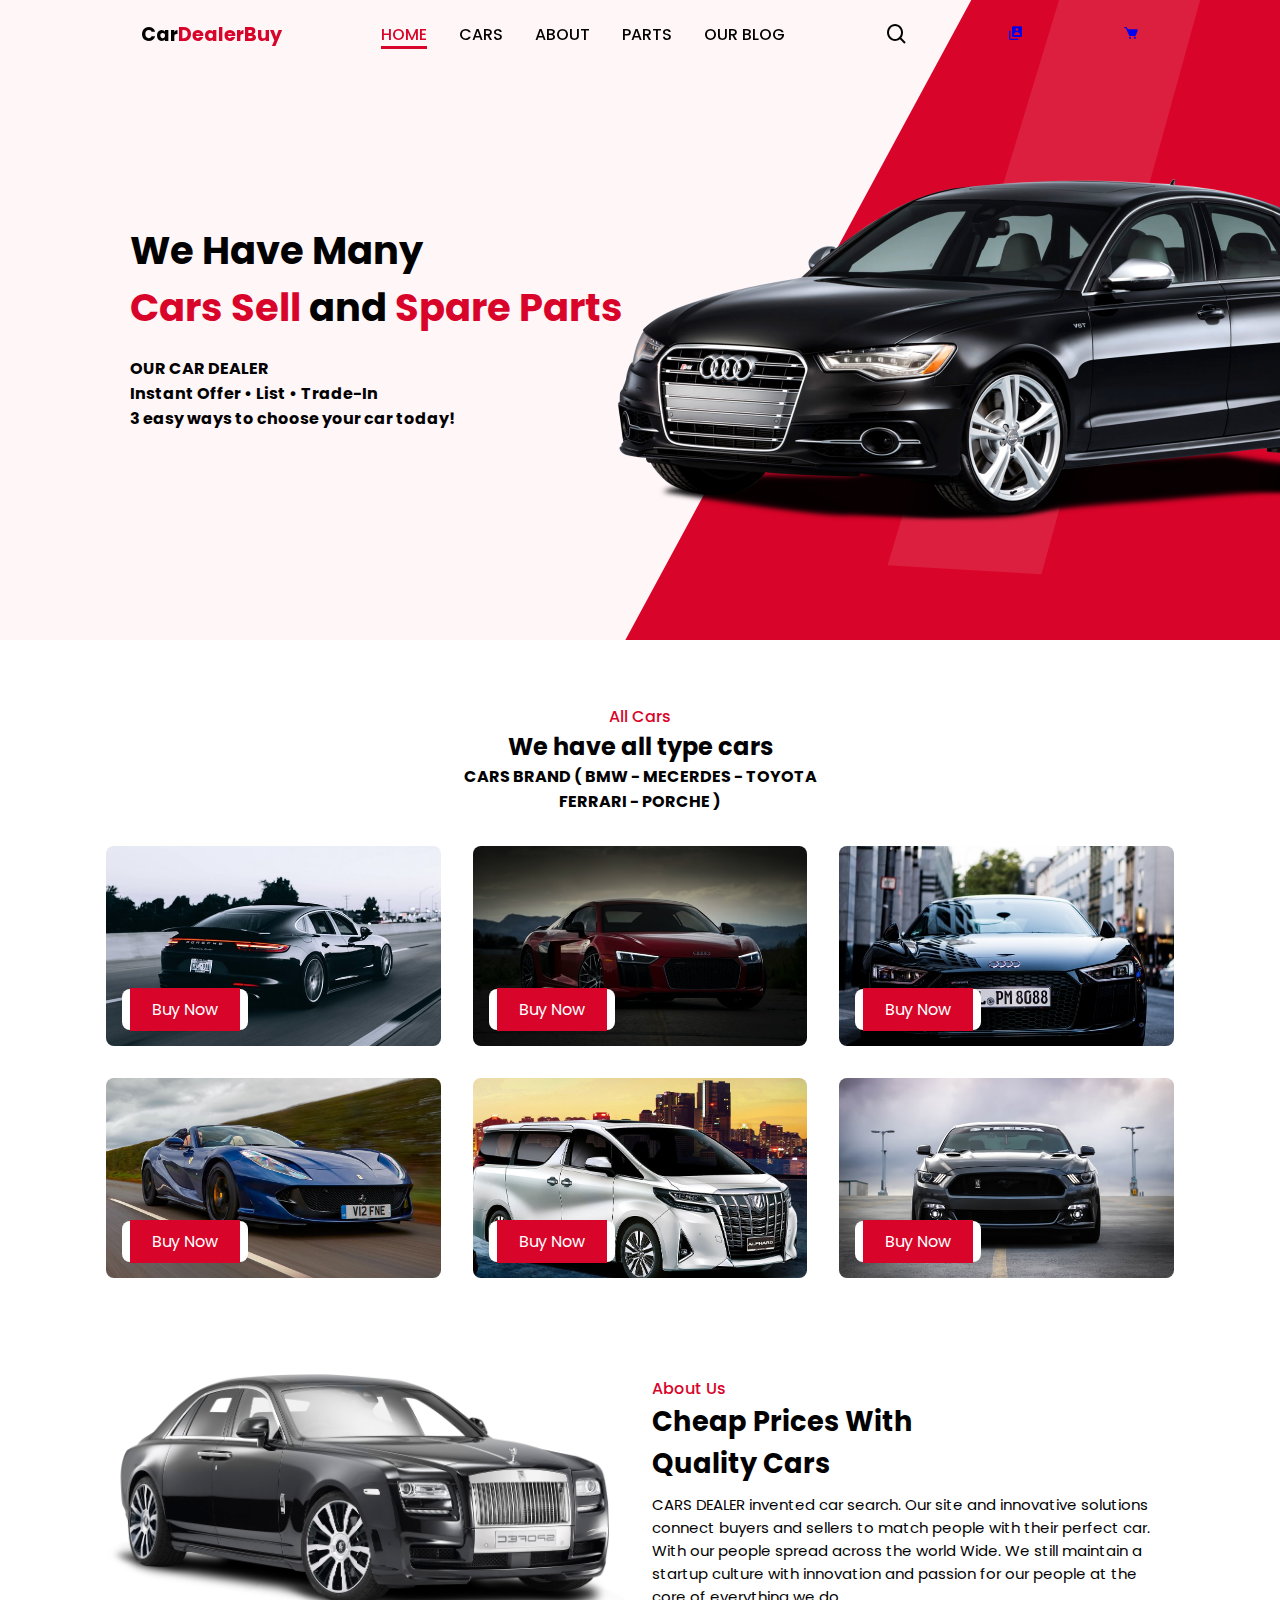
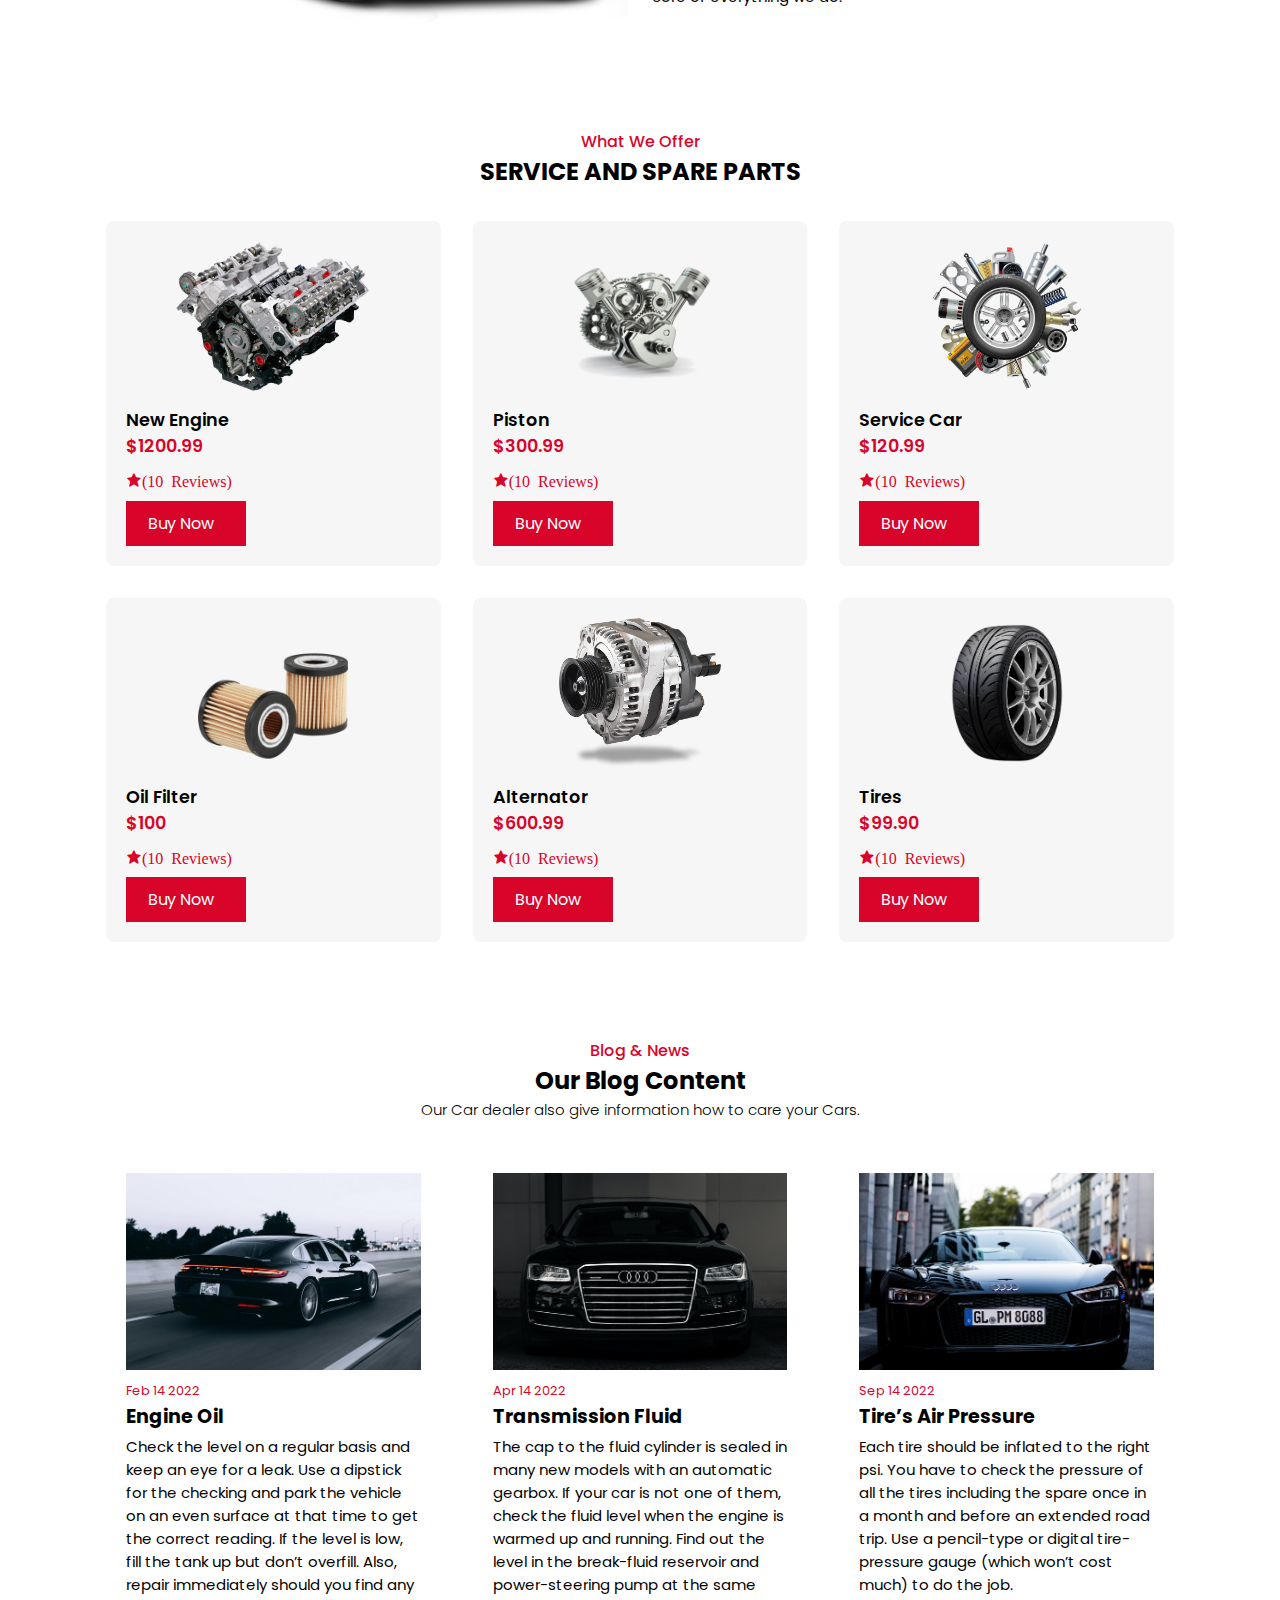
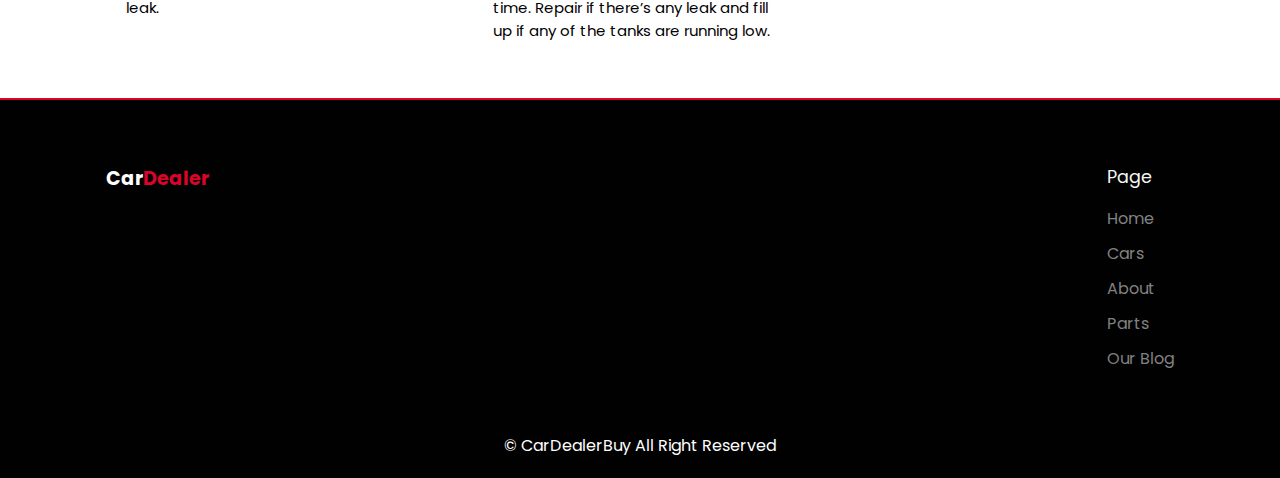
<file: index.html>
<!DOCTYPE html>
<html lang="en">
<head>
    <meta charset="UTF-8">
    <meta http-equiv="X-UA-Compatible" content="IE=edge">
    <meta name="viewport" content="width=device-width, initial-scale=1.0">
    <title>CarDealerBuy</title>
    <!-- Link To CSS -->
    <link rel="stylesheet" href="style.css">
    <!-- Box Icons -->
    <link href='https://unpkg.com/boxicons@2.1.4/css/boxicons.min.css' rel='stylesheet'>
</head>
<body>
    <!-- Navbar -->
    <header>
        <!-- Nav Container -->
        <div class="nav container">
            <!-- Menu Icon -->
            <i class='bx bx-menu' id="menu-icon"></i>
            <!-- Logo -->
            <a href="#" class="logo">Car<span>DealerBuy</span></a>
            <!-- Nav List -->
            <ul class="navbar">
                <li><a href="#home" class="active">Home</a></li>
                <li><a href="#cars">Cars</a></li>
                <li><a href="#about">About</a></li>
                <li><a href="#parts">Parts</a></li>
                <li><a href="#blog">Our Blog</a></li>
            </ul>
            <!--Search Icon -->
            <i class='bx bx-search' id="search-icon"></i>
            <!-- Search Box -->
            <div class="search-box container">
                <input type="search" name="" id="" placeholder="Search here...">
            </div>
            <!-- user account detail-->
            <div class="user-account detail">
                <a href='html form.html' i class='bx bxs-user-account' id="user-account"></a>
            </div>
            <!-- Add Cart -->
            <div class="Add Cart">
                <a href='store.html' i class='bx bxs-cart' id="user-account"></a>

        </div>
    </header>
    <!-- Home -->
    <section class="home" id="home">
        <div class="home-text">
            <h1>We Have Many <br> <span>Cars Sell</span> and <span>Spare Parts</span></h1>
            <p><h4>OUR CAR DEALER <br>Instant Offer • List • Trade-In <br>
                3 easy ways to choose your car today!<h4></p>
        </div>
    </section>
    <!-- Cars Section -->
    <section class="cars" id="cars">
        <div class="heading">
            <span>All Cars</span>
            <h2>We have all type cars</h2>
            <p><h4>CARS BRAND ( BMW - MECERDES - TOYOTA <BR> FERRARI - PORCHE )<h4></p>
        </div>
        <!-- Cars Container -->
        <div class="cars-container container">
            <!-- Box 1 -->
            <div class="box">
                <img src="img/car1.jpg" alt="">
                <h2><a href="store.html" class="btn">Buy Now</a></h2>
                
            </div>
            <!-- Box 2 -->
            <div class="box">
                <img src="img/car2.jpg" alt="">
                <h2><a href="store.html" class="btn">Buy Now</a></h2>
            </div>
            <!-- Box 3 -->
            <div class="box">
                <img src="img/car3.jpg" alt="">
                <h2><a href="store.html" class="btn">Buy Now</a></h2>
            </div>
            <!-- Box 4 -->
            <div class="box">
                <img src="img/ferrari.jpg" alt="">
                <h2><a href="store.html" class="btn">Buy Now</a></h2>
            </div>
            <!-- Box 5 -->
            <div class="box">
                <img src="img/toyota-my-alphard-overview-1200x1200.jpg" alt="">
                <h2><a href="store.html" class="btn">Buy Now</a></h2>
            </div>
            <!-- Box 6 -->
            <div class="box">
                <img src="img/car6.jpg" alt="">
                <h2><a href="store.html" class="btn">Buy Now</a></h2>
            </div>
        </div>
    </section>
    <!-- About -->
    <section class="about container" id="about">
        <div class="about-img">
            <img src="img/about.png" alt="">
        </div>
            <div class="about-text">
            <span>About Us</span>
            <h2>Cheap Prices With <br>Quality Cars</h2>
            <p> CARS DEALER invented car search. Our site and innovative solutions connect buyers and sellers to match people with their perfect car. With our people spread across the world Wide. We still maintain a startup culture with innovation and passion for our people at the core of everything we do.</p>
        </div>
    </section>
    <!-- Parts Section -->
    <section class="parts" id="parts">
        <div class="heading">
            <span>What We Offer</span>
            <h2>SERVICE AND SPARE PARTS</h2>
        </div>
        <!-- Parts Container -->
        <div class="parts-container container">
            <!-- Box 1 -->
            <div class="box">
                <img src="img/part1.png" alt="">
                <h3>New Engine</h3>
                <span>$1200.99</span>
                <i class='bx bxs-star'>(10 Reviews)</i>
                <a href="store.html" class="btn">Buy Now</a>
            </div>
            <!-- Box 2 -->
            <div class="box">
                <img src="img/part2.png" alt="">
                <h3>Piston</h3>
                <span>$300.99</span>
                <i class='bx bxs-star'>(10 Reviews)</i>
                <a href="store.html" class="btn">Buy Now</a>
            </div>
            <!-- Box 3 -->
            <div class="box">
                <img src="img/part3.png" alt="">
                <h3>Service Car</h3>
                <span>$120.99</span>
                <i class='bx bxs-star'>(10 Reviews)</i>
                <a href="store.html" class="btn">Buy Now</a>
            </div>
            <!-- Box 4 -->
            <div class="box">
                <img src="img/part4.png" alt="">
                <h3>Oil Filter</h3>
                <span>$100</span>
                <i class='bx bxs-star'>(10 Reviews)</i>
                <a href="store.html" class="btn">Buy Now</a>
            </div>
            <!-- Box 5 -->
            <div class="box">
                <img src="img/part5.png" alt="">
                <h3>Alternator</h3>
                <span>$600.99</span>
                <i class='bx bxs-star'>(10 Reviews)</i>
                <a href="store.html" class="btn">Buy Now</a>
            </div>
            <!-- Box 6 -->
            <div class="box">
                <img src="img/part6.png" alt="">
                <h3>Tires</h3>
                <span>$99.90</span>
                <i class='bx bxs-star'>(10 Reviews)</i>
                <a href="store.html" class="btn">Buy Now</a>
            </div>
        </div>
    </section>
    <!-- Blog Container -->
    <section class="blog" id="blog">
        <div class="heading">
            <span>Blog & News</span>
            <h2>Our Blog Content</h2>
            <p>Our Car dealer also give information how to care your Cars.</p>
        </div>
        <!-- Blog Container -->
        <div class="blog-container container">
            <!-- Box 1 -->
            <div class="box">
                <img src="img/car1.jpg" alt="">
                <span>Feb 14 2022</span>
                <h3>Engine Oil</h3>
                <p>Check the level on a regular basis and keep an eye for a leak. Use a dipstick for the checking and park the vehicle on an even surface at that time to get the correct reading. If the level is low, fill the tank up but don’t overfill. Also, repair immediately should you find any leak.</p>
            </div>
            <!-- Box 2 -->
            <div class="box">
                <img src="img/car4.jpg" alt="">
                <span>Apr 14 2022</span>
                <h3>Transmission Fluid</h3>
                <p>The cap to the fluid cylinder is sealed in many new models with an automatic gearbox. If your car is not one of them, check the fluid level when the engine is warmed up and running. Find out the level in the break-fluid reservoir and power-steering pump at the same time. Repair if there’s any leak and fill up if any of the tanks are running low.</p>
            </div>
            <!-- Box 3 -->
            <div class="box">
                <img src="img/car3.jpg" alt="">
                <span>Sep 14 2022</span>
                <h3>Tire’s Air Pressure</h3>
                <p>Each tire should be inflated to the right psi. You have to check the pressure of all the tires including the spare once in a month and before an extended road trip. Use a pencil-type or digital tire-pressure gauge (which won’t cost much) to do the job.</p>
            </div>
        </div>
    </section>
    <!-- Footer -->
    <section class="footer">
        <div class="footer-container container">
            <div class="footer-box">
                <a href="#" class="logo">Car<span>Dealer</span></a>
            </div>
            <div class="footer-box">
                <h3>Page</h3>
                <a href="#">Home</a>
                <a href="#">Cars</a>
                <a href="#">About</a>
                <a href="#">Parts</a>
                <a href="#">Our Blog</a>
            </div>
            
        </div>
    </section>
    <!-- Copyright -->
    <div class="copyright">
        <p>&#169 CarDealerBuy All Right Reserved</p>
    </div>
    <!-- Link To Js -->
    <script src="main.js"></script>

</body>
</html>
</file>
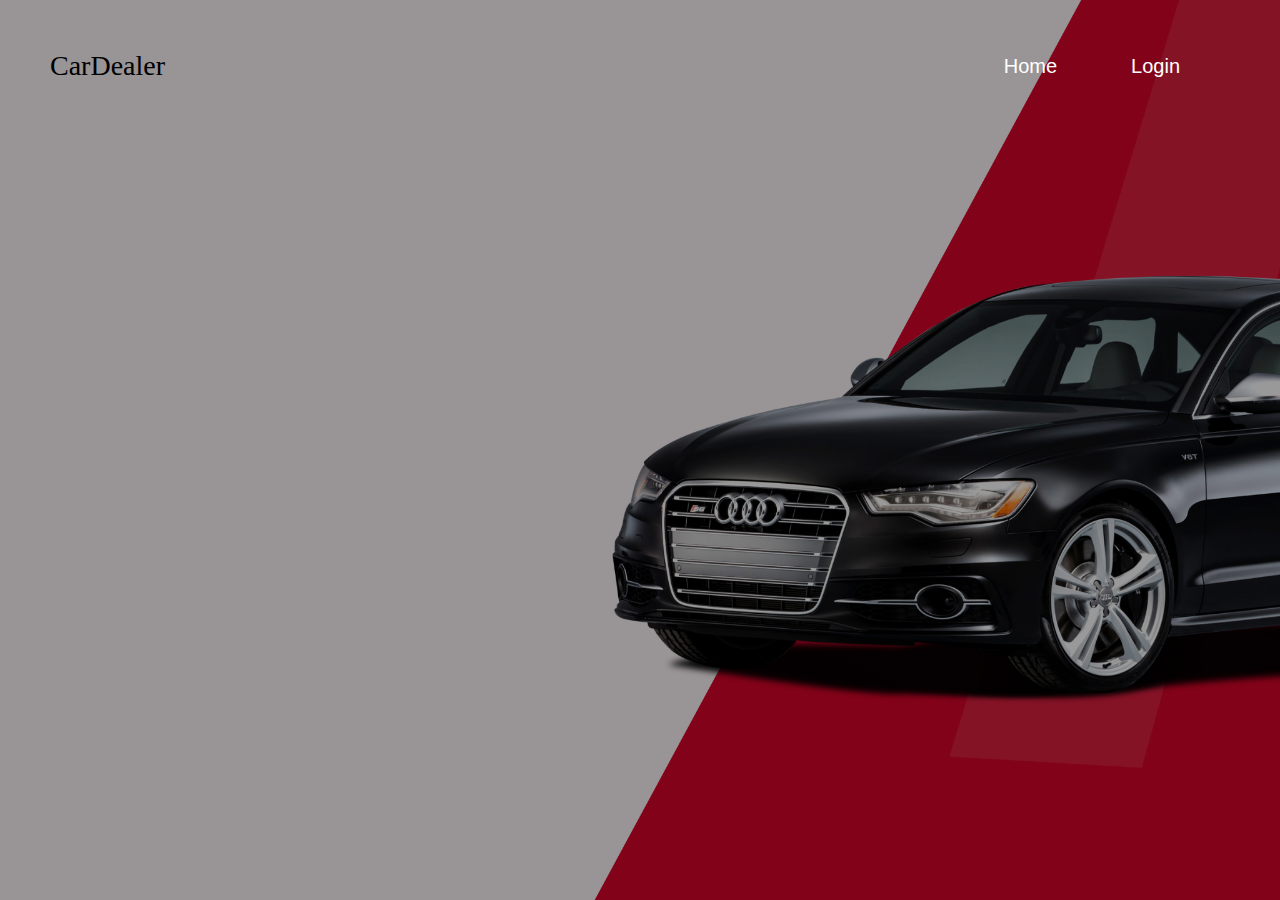
<file: html form.html>
<!DOCTYPE html>
<html lang="en">
<head>
    <meta charset="UTF-8">
    <title>Account User</title>
    <link rel="stylesheet" href="style2.css">
    <!---we had linked our css file----->
</head>
<body>
    <div class="full-page">
        <div class="navbar">
            <div>
                <a href='index.html'>CarDealer</a>
            </div>
            <nav>
                <ul id='MenuItems'>
                    <li><a href='index.html'>Home</a></li>
                    <li><button class='loginbtn' onclick="document.getElementById('login-form').style.display='block'" style="width:auto;">Login</button></li>
                </ul>
            </nav>
        </div>
        <div id='login-form'class='login-page'>
            <div class="form-box">
                <div class='button-box'>
                    <div id='btn'></div>
                    <button type='button'onclick='login()'class='toggle-btn'>Log In</button>
                    <button type='button'onclick='register()'class='toggle-btn'>SignUp</button>
                </div>
                <form id='login' class='input-group-login'>
                    <input type='text'class='input-field'placeholder='Email Id'required>
		            <input type='password'class='input-field'placeholder='Enter Password'required>
		            <input type='checkbox'class='check-box'>Remember Password</i>
		            <button type='submit'class="submit-btn">Log in</button> 
		        </form>
		        <form id='register' class='input-group-register'>
		            <input type='text'class='input-field'placeholder='First Name' required>
		            <input type='text'class='input-field'placeholder='Last Name ' required>
		            <input type='email'class='input-field'placeholder='Email Id' required>
		            <input type='password'class='input-field'placeholder='Enter Password' required>
		            <input type='password'class='input-field'placeholder='Confirm Password'  required>
		            <input type='checkbox'class='check-box'>I agree to the terms and conditions</i>
                    <button type='submit'class="submit-btn">Register</button>
	         </form>
            </div>
        </div>         
    </div>
    <!--the first script code is for login and registeration form to move correctly-->
    <script>
         var x=document.getElementById('login');
         var y=document.getElementById('register');
         var z=document.getElementById('btn');
         function register()
        {
           x.style.left='-400px';
           y.style.left='50px';
           z.style.left='110px';
        }
        function login()
    {
        x.style.left='50px';
        y.style.left='450px';
        z.style.left='0px';
    }
    </script>
    <!--this code is for the when you click out the login or registration page-->
    <script>
      var modal = document.getElementById('login-form');{
         let x = "HelloWorld@gmail.com";
         let y = "12345"
         let z = "HelloWorld"
         if(form.email.value == x && form.pwd.value == y && form.username.value == z){
            alert("You Have Successfully Register!")
            window.open('index.html', '_self')
         }
         else{
            alert("Error! Please Enter A Correct Info")
            return;
         }
        }
    </script>
</body>
</html>
</file>
<file: style.css>
/* Google Fonts */
@import url('https://fonts.googleapis.com/css2?family=Poppins:wght@300;400;500;600;700&display=swap');
*{
   font-family: 'Poppins', sans-serif;
   margin: 0;
   padding: 0;
   scroll-padding-top: 1rem;
   scroll-behavior: smooth;
   list-style: none;
   text-decoration: none;
   box-sizing: border-box;
}
/* Variables */
:root {
 --main-color:#d90429 ;
 --text-color:#020102;
 --bg-color: #fff ;
}
/* custom Scroll Bar */
html::-webkit-scrollbar {
    width: 0.5rem;
    background: transparent;
}
html::-webkit-scrollbar-thumb {
    border-radius: 5rem;
    background: var(--text-color);
}
section {
    padding: 4rem 0 2rem;
}
img {
    width: 100%;
}
body {
   color: var(--text-color); 
}
.container {
    max-width: 1068px;
    margin-left: auto;
    margin-right: auto;
}
header {
    display: block;
    width: 100%;
    position: fixed;
    top: 0;
    left: 0;
    z-index: 100;
}
header.shadow {
    background: var(--bg-color); 
    box-shadow: 4px 4px 20px rgb(15 54 55 /10%);
    transition: 0.5s ease;
}
header.shadow #search-icon {
    color: var(--text-color);
}
.nav {
    display: flex;
    align-items: center;
    justify-content: space-between;
    padding: 20px 35px;
}
#menu-icon {
    font-size: 24px;
    cursor: pointer;
    color: var(--text-color);
    display: none;
}
.logo {
    font-size: 1.2rem;
    font-weight: 700;
    color: var(--text-color);
}
.logo span {
    color: var(--main-color);
}
.navbar {
    display: flex;
    column-gap: 2rem;
}
.navbar a{
    color: var(--text-color);
    font-size: 1rem;
    text-transform: uppercase;
    font-weight: 500;
}
.navbar a:hover,
.navbar .active{
    color: var(--main-color);
    border-bottom: 3px solid var(--main-color);
}
#search-icon{
    font-size: 24px;
    cursor: pointer;
    color: var(--text-color);
}
.search-box {
    position: absolute;
    top: 100%;
    right: 0;
    left: 0;
    background: var(--bg-color);
    box-shadow: 4px 4px 20px rgb(15 54 55 / 10%);
    border: 1px solid var(--main-color);
    border-radius: 0.5rem;
    clip-path: circle(0% at 100% 0%);
}
.search-box.active{
    clip-path: circle(144% at 100% 0%);
    transition: 0.4s
}
.search-box input{
    width: 100%;
    padding: 20px;
    border: none;
    outline: none;
    background: transparent;
    font-size: 1rem;
}
.home{
    max-width: 1300px;
    margin: auto;
    width: 100%;
    min-height: 640px;
    display: flex;
    align-items: center;
    background: url(img/Background-home.png);
    background-repeat: no-repeat;
    background-size: cover;
    background-position: center left;
}
.home-text{
    padding-left: 130px;
}
.home-text h1{
    font-size: 2.4rem;
}
.home-text span{
    color: var(--main-color);
}
.home-text p {
    font-size: 0.938rem;
    font-weight: 300;
    margin: 0.5rem 0 1.2rem;
}
.btn{
    padding: 10px 22px;
    background: var(--main-color);
    color: var(--bg-color);
    font-weight: 400;
}
.btn:hover{
    background: #fd052f;
}
.heading{
    text-align: center;
}
.heading span{
    font-weight: 500;
    color:var(--main-color)
}
.heading p {
    font-size: 0.938rem;
    font-weight: 300;
}
.cars-container {
    display: flex;
    flex-wrap: wrap;
    gap: 2rem;
    margin-top: 2rem;
}
.cars-container .box {
    flex: 1 1 17rem;
    position: relative;
    height: 200px;
    border-radius: 0.5rem;
    overflow: hidden;
}
.cars-container .box img {
    width: 100%;
    height: 100%;
    object-fit: cover;
    overflow: hidden;
}
.cars-container .box img:hover {
    transform: scale(1.1);
    transform: 0.5s;
}
.cars-container .box h2 {
    position: absolute;
    bottom: 1rem;
    left: 1rem;
    font-weight: 400;
    font-size: 1rem;
    background: var(--bg-color);
    padding: 8px;
    border-radius: 0.5rem;
}
.cars-container .box:hover h2 {
    background: var(--main-color);
    color: var(--bg-color);
}
.about {
    display: flex;
    flex-wrap: wrap;
    align-items: center;
    gap: 1.5rem;
}
.about-img {
    flex: 1 1 21rem;
}
.about-text {
    flex: 1 1 21rem;
}
.about-text span {
    font-weight: 500;
    color: var(--main-color)
}
.about-text h2{
    font-size: 1.7rem;
}
.about-text p{
    font-size: 0.938rem;
    margin: 0.5rem 0 1.4rem;
}
.parts-container {
    display: flex;
    flex-wrap: wrap;
    gap: 2rem;
    margin-top: 2rem;
}
.parts-container .box{
    flex: 1 1 17rem;
    position: relative;
    padding: 20px;
    display: flex;
    flex-direction: column;
    background: #f6f6f6;
    border-radius: 0.5rem;
}
.parts-container .box img{
    width: 100%;
    height: 150px;
    object-fit: contain;
    object-position: center;
    margin-bottom: 1rem;
}
.parts-container .box h3{
    font-size: 1.1rem;
    font-weight: 600;
}
.parts-container .box span{
    font-size: 1.1rem;
    font-weight: 600;
    color: var(--main-color);
}
.parts-container .box .bx {
    color: var(--main-color);
    margin: 0.8rem 0;
}
.parts-container .box .btn{
    max-width: 120px;
}
.parts-container .box .details{
    display: flex;
    align-items: center;
    position: absolute;
    bottom: 1.8rem;
    right: 1rem;
    font-size: 1rem;
    color: var(--text-color);
}
.parts-container .box .details:hover{
    color: var(--main-color);
    text-decoration: underline;
}
.blog-container{
    display: flex;
    flex-wrap: wrap;
    gap: 2rem;
    margin-top: 2rem;
}
.blog-container .box{
    flex: 1 1 13rem;
    padding: 20px;
}
.blog-container .box:hover{
    background: #f6f6f6;
}
.blog-container .box span{
    font-size: 0.8rem;
    color:var(--main-color);
}
.blog-container h3 {
    font-size: 1.2rem;
}
.blog-container .box p{
    font-size: 0.938rem;
    margin: 4px 0;
}
.blog-container .box .blog-btn {
    display: flex;
    align-items: center;
    column-gap: 4px;
    color: var(--text-color);
}
.blog-container .box .blog-btn .bx {
    font-size: 20px;
}
.blog-container .box .blog-btn:hover{
    color: var(--main-color);
    column-gap: 0.7rem;
    transition: 0.4s;
}
.footer{
    background: var(--text-color);
    color: #f6f6f6;
    border-top: 2px solid var(--main-color);
}
.footer-container{
    display: flex;
    justify-content: space-between;
    gap: 1rem;
}
.footer-container .logo{
    color:var(--bg-color);
    margin-bottom: 1rem;
}
.footer-container .footer-box{
    display: flex;
    flex-direction: column;
}
.social {
    display: flex;
    align-items: center;
}
.social a {
    font-size: 24px;
    color:var(--bg-color);
    margin-right: 1rem;
}
.social a:hover {
    color:var(--main-color);
}
.footer-box h3 {
    font-size: 1.1rem;
    font-weight: 400;
    margin-bottom: 1rem;
}
.footer-box a, 
.footer-box p { 
    color: #818181;
    margin-bottom: 10px;
}
.footer-box a:hover {
    color: var(--main-color);
}
.copyright {
    padding: 20px;
    text-align: center;
    color:var(--bg-color);
    background: var(--text-color);
}
/* Making Responsive */
@media (max-width: 1080px){
    .container{
        margin-left: 1rem;
        margin-right: 1rem;
    }
}
@media (max-width: 991px){
    .nav{
        padding: 15px 20px;
    }
    section{
        padding: 3rem 0 1rem;
    }
    .home-text{
        padding-left: 2rem;
    }
    .home-text h1{
        font-size: 2.1rem;
    }
}
@media (max-width: 920px){
    #search-icon{
        color: var(--text-color);
    }
}
@media (max-width: 768px){
    .search-box input{
        padding: 15px;
    }
    .nav{
        padding: 10px 0;
    }
    #menu-icon{
        display: initial;
    }
    .navbar{
        position:absolute;
        top: 100%;
        right: 0;
        left: 0;
        display: flex;
        flex-direction: column;
        background: var(--bg-color);
        row-gap: 0.5rem;
        text-align: center;
        box-shadow: 4px 4px 20px rgb(15 54 55 / 20%);
        clip-path: circle(0% at 0% 0%);
        transition: 0.6s;
    }
    .navbar a {
        display: block;
        padding: 15px;
    }
    .navbar a:hover,
    .navbar .active {
        border-bottom: none;
        background: var(--main-color);
        color:var(--bg-color)
    }
    .navbar.active{
        clip-path: circle(144% at 0% 0%);
    }
    .blog-container .box {
        padding: 4px;
    }
}
@media (max-width:727px){
    .heading span {
        font-size: 0.9rem;
    }
    .heading h2 {
        font-size: 1.4rem;
    }
    .about{
        flex-direction: column-reverse;
    }
    .about-text {
        text-align: center;
    }
    .about-text h2{
    font-size: 1.4rem;
    }
}
@media (max-width: 607px){
    .footer-container{
        display: grid;
        grid-template-columns: 1fr 1fr;
    }
}
@media (max-width: 360px){
    .search-box input{
        padding: 11px;
    }
    .home{
        min-height: 500px;
    }
    .home-text h1 {
        font-size: 2rem;
    }
    .home-text p br {
    display: contents;
    }
}
</file>
<file: style2.css>
*
{
    margin: 0;
    padding: 0;
    box-sizing: border-box;
}
.full-page
{
    height: 100%;
	width: 100%;
	background-image: linear-gradient(rgba(0,0,0,0.4),rgba(0,0,0,0.4)),url(img/Background-home.png);
	background-position: center;
	background-size: cover;
	position: absolute;
}
.navbar
{
    display: flex;
    align-items: center;
    padding: 20px;
    padding-left: 50px;
    padding-right: 30px;
    padding-top: 50px;
}
nav
{
    flex: 1;
    text-align: right;
}
nav ul 
{
    display: inline-block;
    list-style: none;
}
nav ul li
{
    display: inline-block;
    margin-right: 70px;
}
nav ul li a
{
    text-decoration: none;
    font-size: 20px;
    color: white;
    font-family: sans-serif;
}
nav ul li button
{
    font-size: 20px;
    color: white;
    outline: none;
    border: none;
    background: transparent;
    cursor: pointer;
    font-family: sans-serif;
}
nav ul li button:hover
{
    color: aqua;
}
nav ul li a:hover
{
    color: aqua;
}
a
{
    text-decoration: none;
    color: black;
    font-size: 28px;
}
#login-form
{
    display: none;
}
.form-box
{
    width:380px;
	height:480px;
	position:relative;
	margin:2% auto;
	background:rgba(0,0,0,0.3);
	padding:10px;
    overflow: hidden;
}
.button-box
{
	width:220px;
	margin:35px auto;
	position:relative;
	box-shadow: 0 0 20px 9px #ff61241f;
	border-radius: 30px;
}
.toggle-btn
{
	padding:10px 30px;
	cursor:pointer;
	background:transparent;
	border:0;
	outline: none;
	position: relative;
}
#btn
{
	top: 0;
	left:0;
	position: absolute;
	width: 110px;
	height: 100%;
	background: #F3C693;
	border-radius: 30px;
	transition: .5s;
}
.input-group-login
{
	top: 150px;
	position:absolute;
	width:280px;
	transition:.5s;
}
.input-group-register
{
    top: 120px;
	position:absolute;
	width:280px;
	transition:.5s;
}
.input-field
{
	width: 100%;
	padding:10px 0;
	margin:5px 0;
	border-left:0;
	border-top:0;
	border-right:0;
	border-bottom: 1px solid #999;
	outline:none;
	background: transparent;
}
.submit-btn
{
	width: 85%;
	padding: 10px 30px;
	cursor: pointer;
	display: block;
	margin: auto;
	background: #F3C693;
	border: 0;
	outline: none;
	border-radius: 30px;
}
.check-box
{
	margin: 30px 10px 34px 0;
}
span
{
	color:#777;
	font-size:12px;
	bottom:68px;
	position:absolute;
}
#login
{
	left:50px;
}
#login input
{
	color:white;
	font-size:15;
}
#register
{
	left:450px;
}
#register input
{
	color:white;
	font-size: 15;
}
</file>
